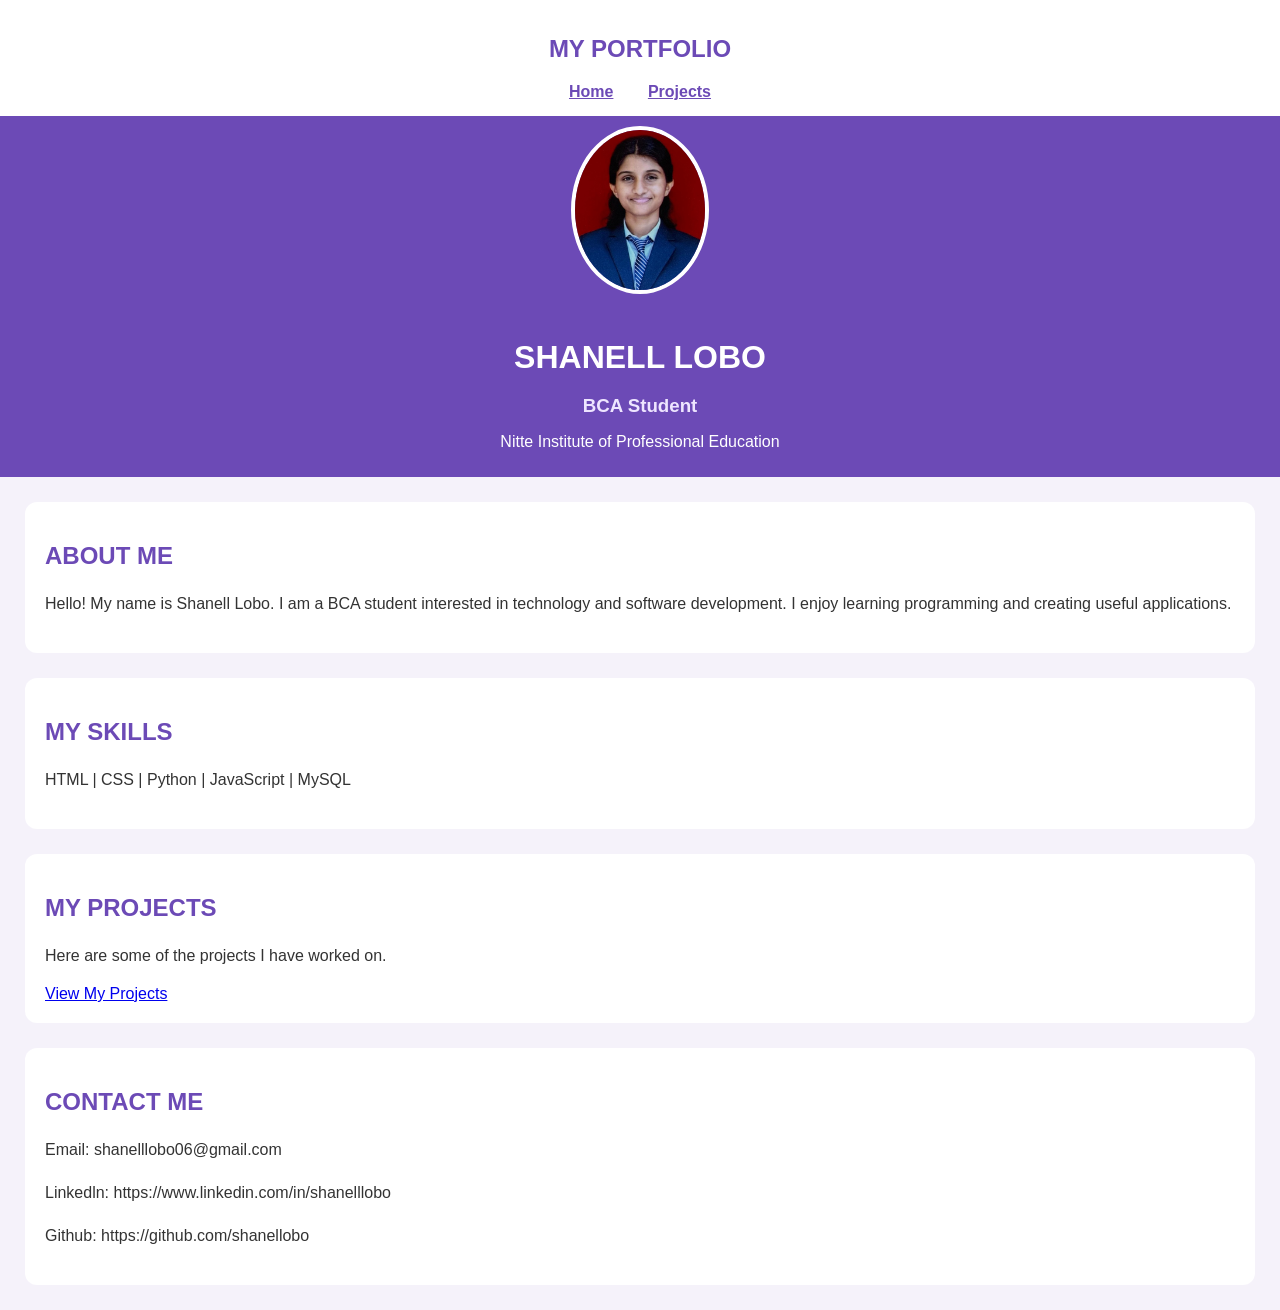
<file: portfolio/index.html>
<!DOCTYPE html>
<html>
<head>
    <title>My Portfolio</title>
    <link rel="stylesheet" href="style.css">
</head>
<body>
    <nav>
        <h2>MY PORTFOLIO</h2>
        <a href="index.html">Home</a>
        <a href="projects.html">Projects</a>
    </nav>

<div class="profile">
    <img src="shanell.jpg" alt="Shanell's photo"
         class="profile-photo">

    <h1>SHANELL LOBO</h1>
    <h3>BCA Student</h3>
    <p>Nitte Institute of Professional Education</p>
</div>


    <div class="about">
        <h2>ABOUT ME</h2>
        <p>
            Hello! My name is Shanell Lobo. I am a BCA student
            interested in technology and software development.
            I enjoy learning programming and creating useful
            applications.
        </p>
    </div>

    <div class="skills">
        <h2>MY SKILLS</h2>
        <p>HTML | CSS | Python | JavaScript | MySQL</p>
    </div>

    <div class="about">
        <h2>MY PROJECTS</h2>
        <p>Here are some of the projects I have worked on.</p>
        <a href="projects.html">View My Projects</a>
    </div>

    <div class="about">
        <h2>CONTACT ME</h2>
        <p>Email: shanelllobo06@gmail.com</p>
        <p>Linkedln: https://www.linkedin.com/in/shanelllobo </p>
        <p>Github: https://github.com/shanellobo</p>
    </div>

</body>
</html>
</file>
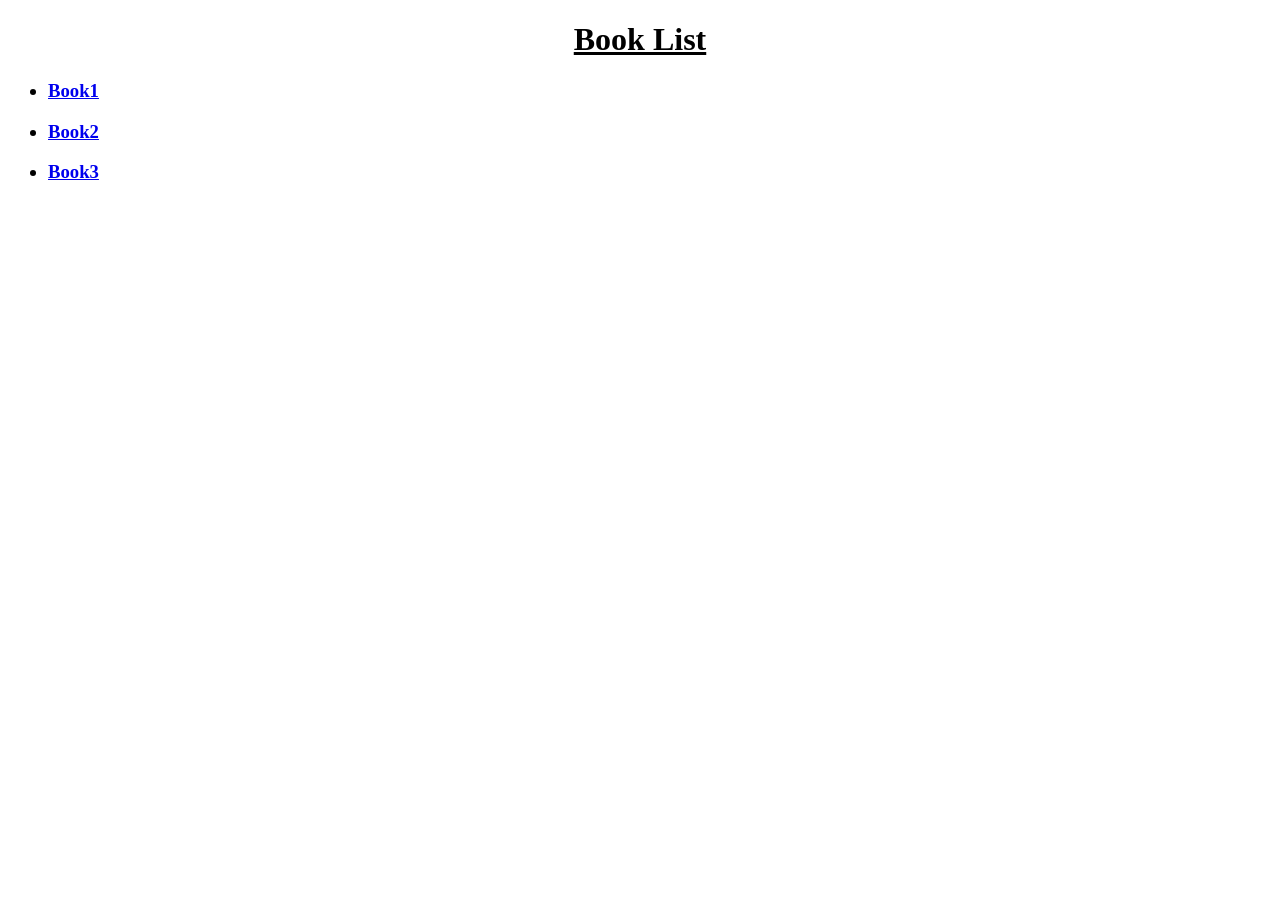
<file: books/book.html>
<!DOCTYPE html>
<html lang="en">
<head>
    <meta charset="UTF-8">
    <meta name="viewport" content="width=device-width, initial-scale=1.0">
    <title>Document</title>
</head>
<body>
    <h1><u><center>Book List</center></u></h1>
    <ul>
        <h3><li><a href="book1.html">Book1</a></li></h3>
        <h3><li><a href="book2.html">Book2</a></li></h3>
        <h3><li><a href="book3.html">Book3</a></li></h3>
    </ul>

    
</body>
</html>
</file>
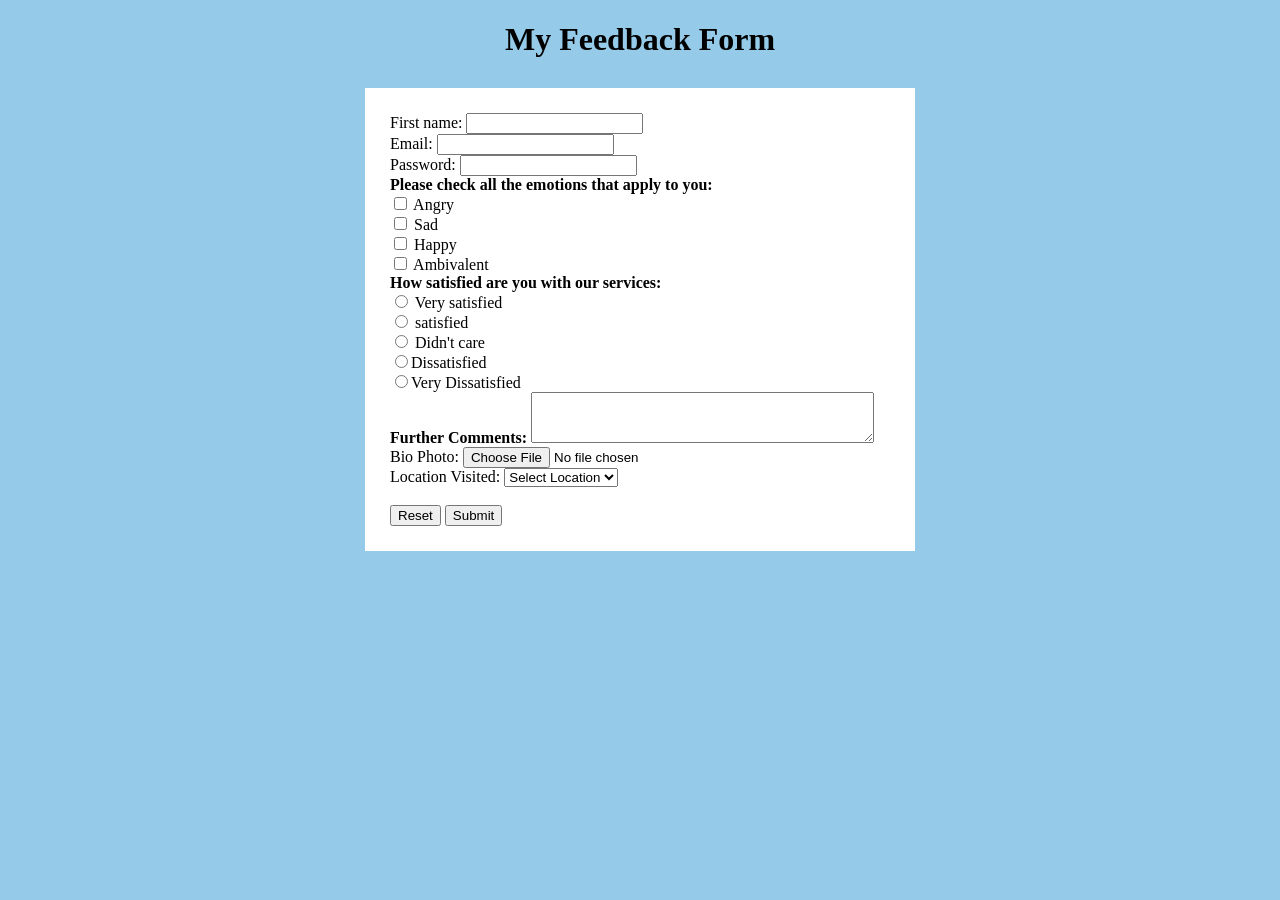
<file: forms/form.html>
<!DOCTYPE html>
<html lang="en">
<head>
    <meta charset="UTF-8">
    <meta name="viewport" content="width=device-width, initial-scale=1.0">
    <title>Document</title>
    <style>
        body {
    background-color: rgb(149, 202, 233);
    }

    form {
        background-color: white;
        width: 500px;
        margin: 30px auto;
        padding: 25px;
    }
    </style>
</head>
<body>
    <center>
    <h1><b>My Feedback Form</b></h1>
    </center>
    <form>
    <label>First name:</label>
    <input type="text" name="name"><br>
    <label>Email:</label>
    <input type="email" id="email" name="email"><br>
    <label>Password:</label>
    <input type="password"required><br>

    <b>Please check all the emotions that apply to you: </b><br>
    <input type="checkbox" name="Angry" value="Angry"> Angry<br>
    <input type="checkbox"> Sad<br>
    <input type="checkbox"> Happy<br>
    <input type="checkbox"> Ambivalent<br>

    <b>How satisfied are you with our services: </b><br>
    <input type="radio" name="satisfaction"> Very satisfied<br>
    <input type="radio" name="satisfaction"> satisfied <br>
    <input type="radio" name="satisfaction"> Didn't care<br>
    <input type="radio" name="satisfaction">Dissatisfied<br>
    <input type="radio" name="satisfaction">Very Dissatisfied<br>

    <b>Further Comments: </b>
    <textarea name="comments" rows="3" cols="40"></textarea><br>

    <label>Bio Photo:</label>
    <input type="file"><br>

    <label>Location Visited:</label>
    <select>
        <option>Select Location</option>
        <option value="mangalore">Mangalore</option>
        <option value="Abu Dhabi">Abu Dhabi</option>
        <option value="Kerala">Kerala</option>
        <option value="Bangalore">Bangalore</option>
    </select><br><br>

    <input type="reset">
    <input type="submit">


</body>
</html>
</file>
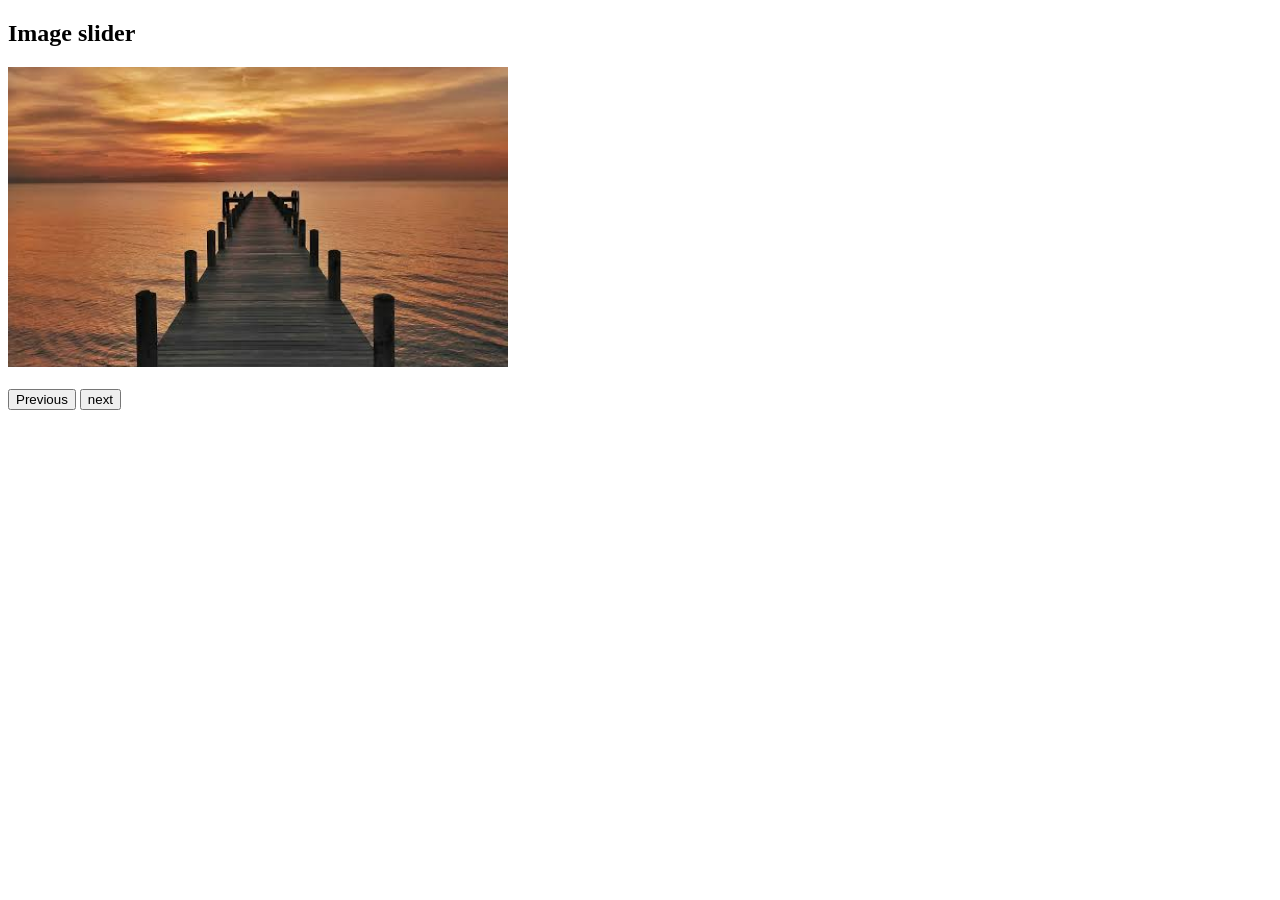
<file: image slider/images.html>
<!DOCTYPE html>
<html lang="en">
<head>
    <meta charset="UTF-8">
    <meta name="viewport" content="width=device-width, initial-scale=1.0">
    <title>Document</title>
    <style> #image 
    { width: 500px;
     height: 300px; 
     object-fit: cover; 
    }
    </style>
</head>
<body>
    <h2> Image slider</h2>
    <img id="image" src="images1.png">
    <br><br>
    <button onclick="previous()"> Previous</button>
    <button onclick="next()"> next</button>
    <script>
        let images=["images1.png","image2.jpg","image3.png","image4.png"];
        let i=0;
        function next()
        {
            i++;
            if(i==images.length){
                i=0;
            }
            document.getElementById("image").src=images[i];
        }
        function previous(){
            i--;
            if(i<0){
                i=images.length-1;
            }
             document.getElementById("image").src=images[i];
        }
        setInterval(next,3000);
    </script>
</body>
</html>
</file>
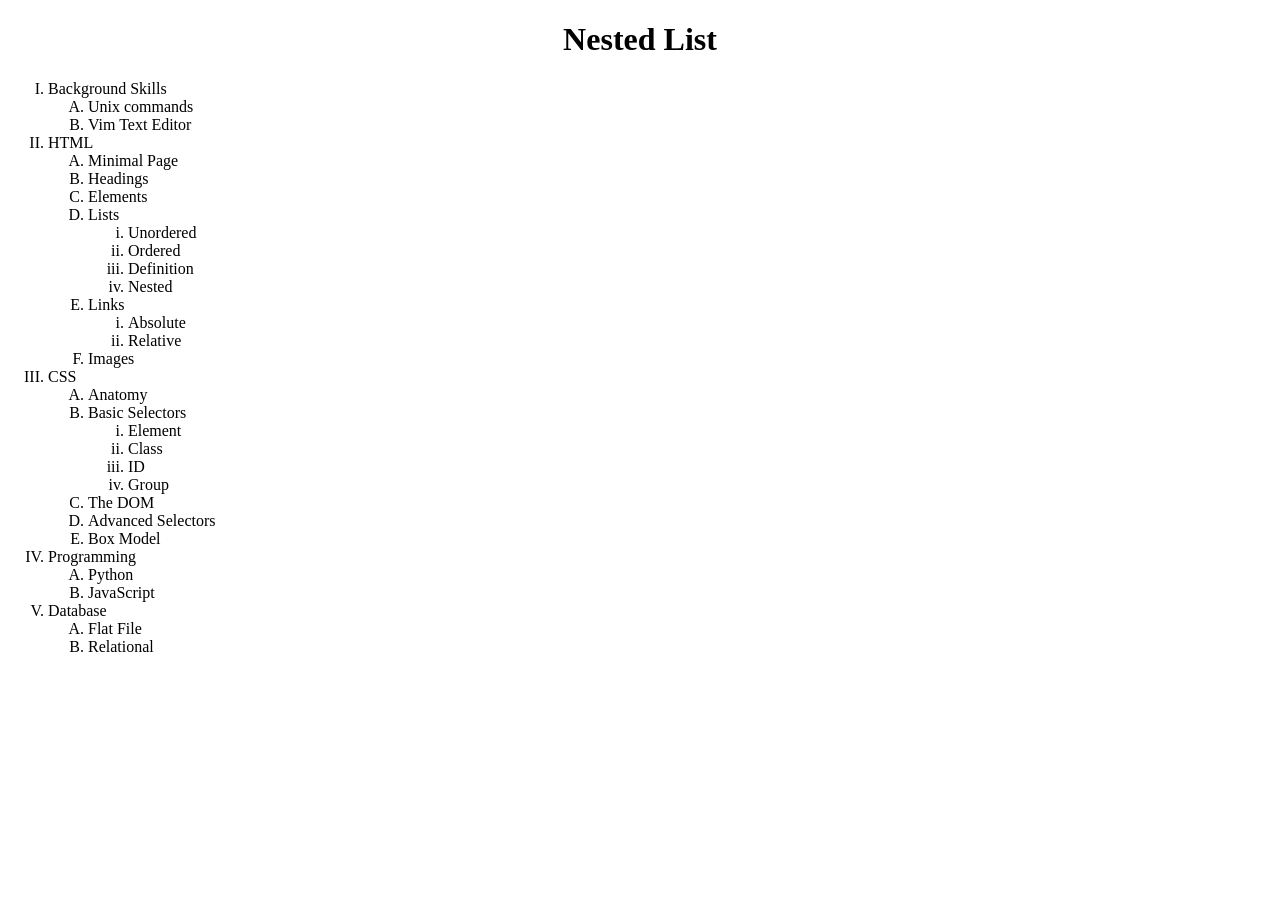
<file: lists/ordered.html>
<!DOCTYPE html>
<html lang="en">
<head>
    <meta charset="UTF-8">
    <meta name="viewport" content="width=device-width, initial-scale=1.0">
    <title>Nested list</title>
</head>
<body>
    <h1 align="center">Nested List</h1>
    <ol type="I">
        <li>Background Skills
            <ol type="A">
                <li>Unix commands</li>
                <li>Vim Text Editor</li>
            </ol>
        </li>
        <li>HTML
            <ol type="A">
                <li>Minimal Page</li>
                <li>Headings</li>
                <li>Elements</li>
                <li>Lists</li>
                <ol type="i"> 
                    <li>Unordered</li>
                    <li>Ordered</li>
                    <li>Definition</li>
                    <li>Nested</li>
                </ol>
                <li>Links</li>
                <ol type="i"> 
                    <li>Absolute</li>
                    <li>Relative</li>
                </ol>
                <li>Images</li>
            </ol>
        </li>
        <li>CSS 
            <ol type="A">
                <li>Anatomy</li>
                <li>Basic Selectors</li>
                <ol type="i">
                    <li>Element</li>
                    <li>Class</li>
                    <li>ID</li>
                    <li>Group</li>
                </ol>
                <li>The DOM</li>
                <li>Advanced Selectors</li>
                <li>Box Model</li>
            </ol>
        </li>
        <li>Programming
            <ol type="A">
                <li>Python</li>
                <li>JavaScript</li>
            </ol>
        </li>
        <li>Database
            <ol type="A">
                <li>Flat File</li>
                <li>Relational</li>
            </ol>
        </li>
    </ol>


</body>
</html>
</file>
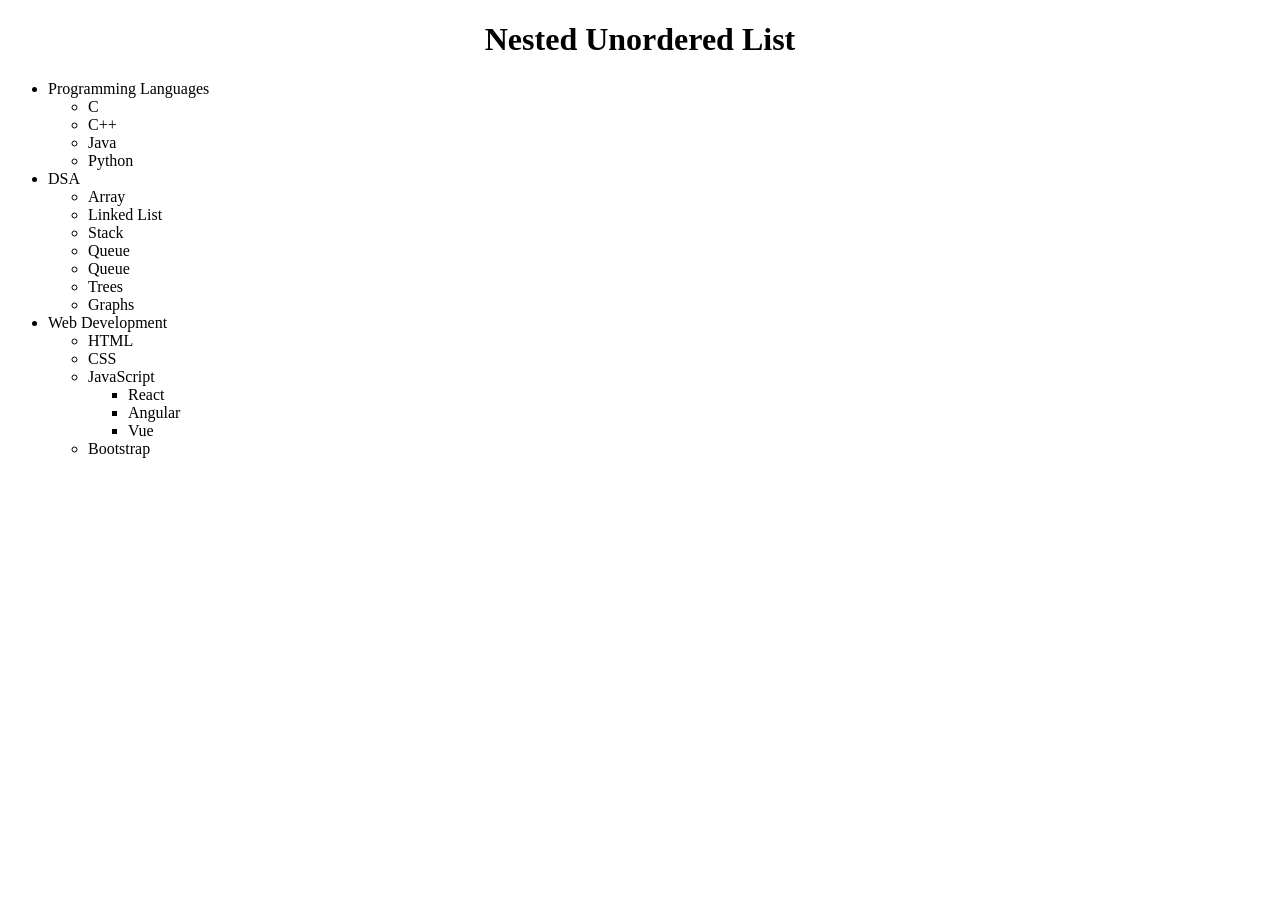
<file: lists/unordered.html>
<!DOCTYPE html>
<html lang="en">
<head>
    <meta charset="UTF-8">
    <meta name="viewport" content="width=device-width, initial-scale=1.0">
    <title>Nested list</title>
</head>
<body>
    <h1 align="center">Nested Unordered List</h1>
    <ul>
        <li>Programming Languages
            <ul>
                <li>C</li>
                <li>C++</li>
                <li>Java</li>
                <li>Python</li>
            </ul>
        </li>
        <li>DSA 
            <ul>
                <li>Array</li>
                <li>Linked List</li>
                <li>Stack</li>
                <li>Queue</li>
                <li>Queue</li>
                <li>Trees</li>
                <li>Graphs</li>
            </ul>
        </li>
        <li>Web Development 
            <ul>
                <li>HTML</li>
                <li>CSS</li>
                <li>JavaScript</li>
                <ul type="square">
                    <li>React</li>
                    <li>Angular</li>
                    <li>Vue</li>
                </ul>
                <li>Bootstrap</li>
            </ul>
        </li>
    </ul>


</body>
</html>
</file>
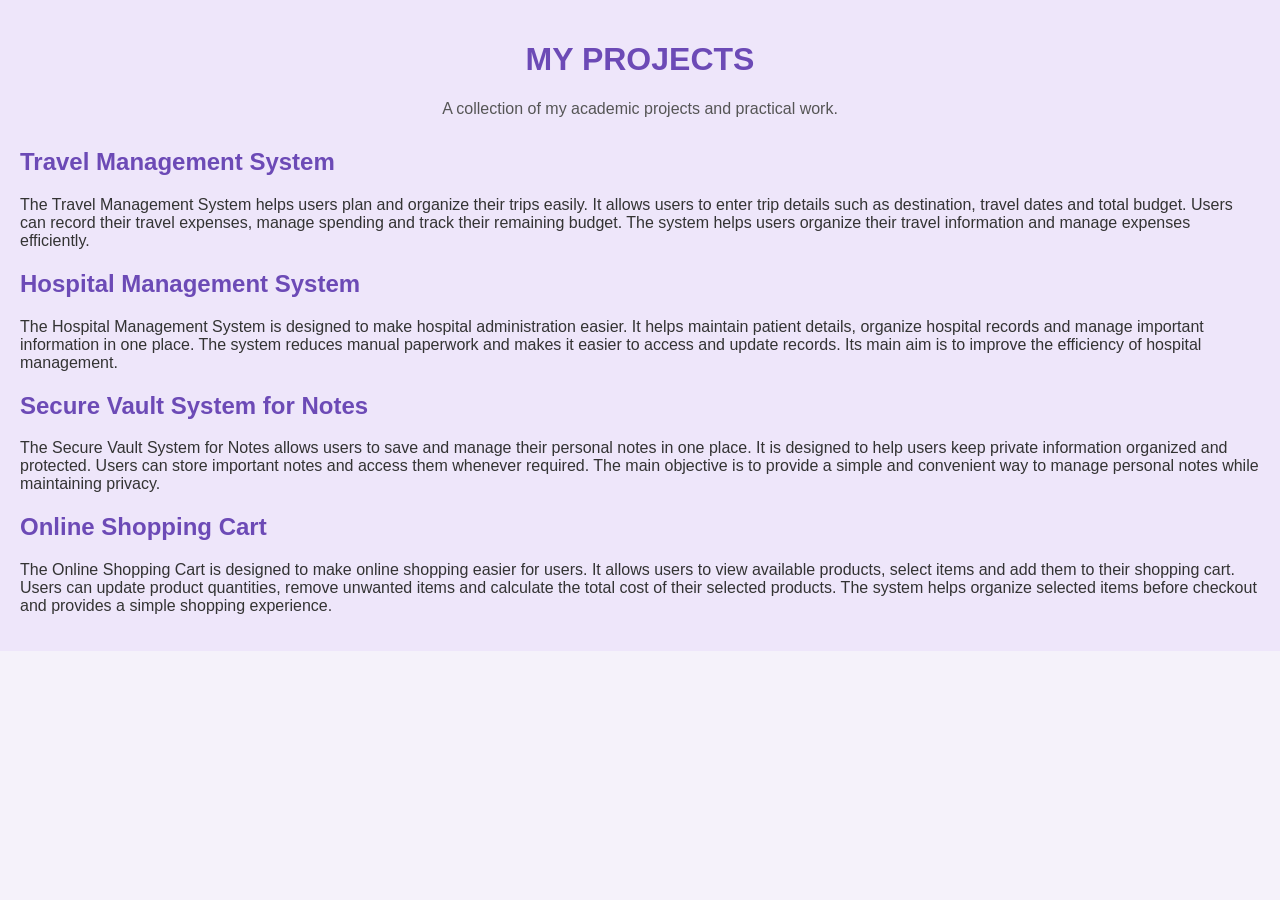
<file: portfolio/projects.html>
<!DOCTYPE html>
<html>
<head>
    <title>My Projects</title>
    <link rel="stylesheet" href="style.css">
</head>
<body>
<div class="projects">

    
<div class="page-heading">
    <h1>MY PROJECTS</h1>
    <p>A collection of my academic projects and practical work.</p>
</div>


    <div class="card">
        <h2>Travel Management System</h2>
        <p>
            The Travel Management System helps users plan and
            organize their trips easily. It allows users to
            enter trip details such as destination, travel dates
            and total budget. Users can record their travel
            expenses, manage spending and track their remaining
            budget. The system helps users organize their travel
            information and manage expenses efficiently.
        </p>
    </div>

    <div class="card">
        <h2>Hospital Management System</h2>
        <p>
            The Hospital Management System is designed to make
            hospital administration easier. It helps maintain
            patient details, organize hospital records and
            manage important information in one place. The
            system reduces manual paperwork and makes it easier
            to access and update records. Its main aim is to
            improve the efficiency of hospital management.
        </p>
    </div>

    <div class="card">
        <h2>Secure Vault System for Notes</h2>
        <p>
            The Secure Vault System for Notes allows users to
            save and manage their personal notes in one place.
            It is designed to help users keep private information
            organized and protected. Users can store important
            notes and access them whenever required. The main
            objective is to provide a simple and convenient way
            to manage personal notes while maintaining privacy.
        </p>
    </div>

    <div class="card">
        <h2>Online Shopping Cart</h2>
        <p>
            The Online Shopping Cart is designed to make online
            shopping easier for users. It allows users to view
            available products, select items and add them to
            their shopping cart. Users can update product
            quantities, remove unwanted items and calculate the
            total cost of their selected products. The system
            helps organize selected items before checkout and
            provides a simple shopping experience.
        </p>
    </div>

</div>
</file>
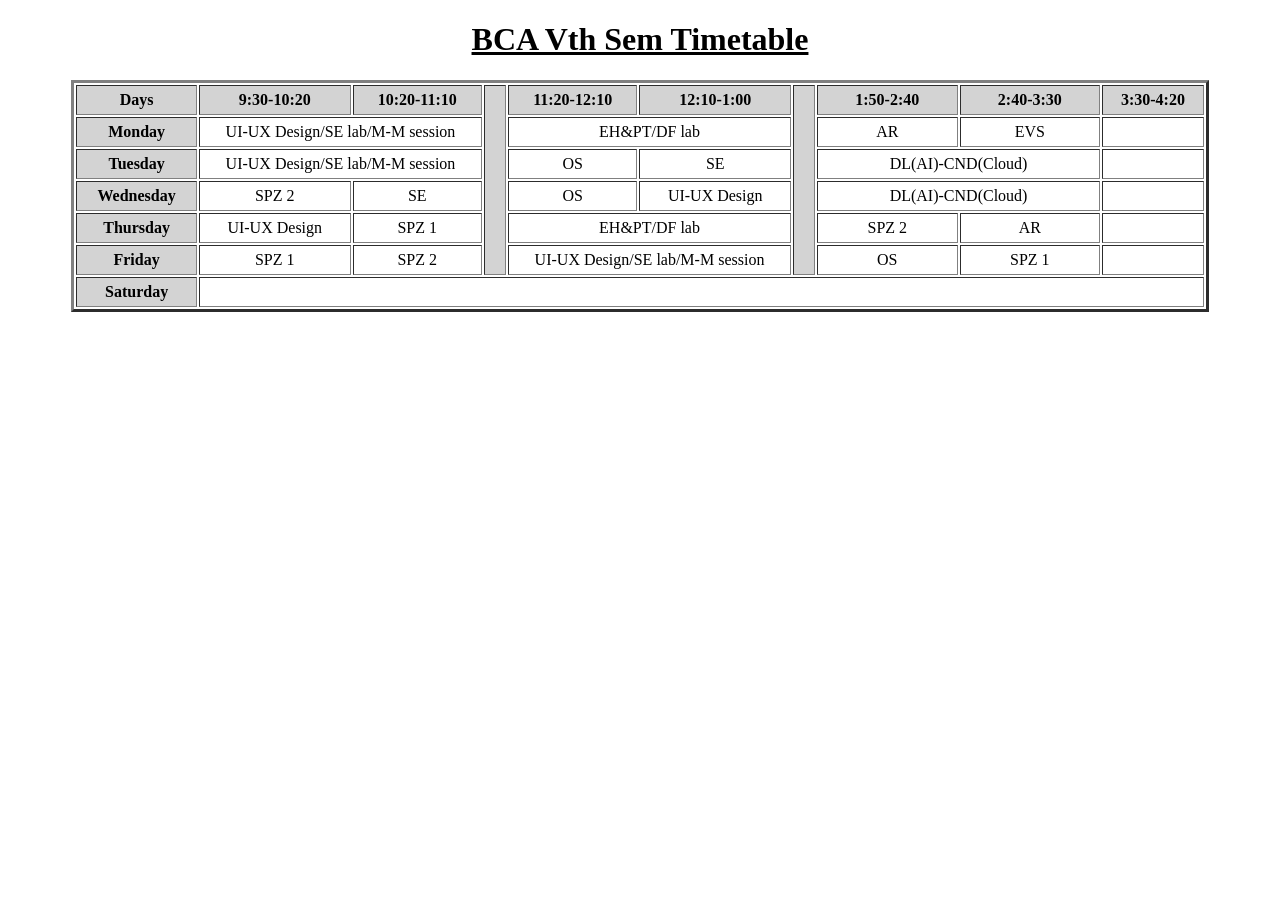
<file: timetable/table.html>
<!DOCTYPE html>
<html lang="en">
<head>
    <meta charset="UTF-8">
    <meta name="viewport" content="width=device-width, initial-scale=1.0">
    <title>Document</title>
</head>
<body>
    <center>
    <h1><b><u>BCA Vth Sem Timetable</u></b></h1>
    </center>
    <table border="3" width="90%" cellpadding="5" cellspacing="2" align="center" >
        <tr align="center">
            <th bgcolor="lightgrey">Days</th>
            <th bgcolor="lightgrey">9:30-10:20</th>
            <th bgcolor="lightgrey">10:20-11:10</th>
            <td bgcolor="lightgrey" rowspan="6" width="10"></td>
            <th bgcolor="lightgrey">11:20-12:10</th>
            <th bgcolor="lightgrey">12:10-1:00</th>
            <td bgcolor="lightgrey" rowspan="6" width="10"></td>
            <th bgcolor="lightgrey">1:50-2:40</th>
            <th bgcolor="lightgrey">2:40-3:30</th>
            <th bgcolor="lightgrey">3:30-4:20</th>
        </tr>
        <tr align="center">
            <th bgcolor="lightgrey">Monday </th>
            <td colspan="2" width="200" align="center">UI-UX Design/SE lab/M-M session</td>
            <td colspan="2" width="200" align="center">EH&PT/DF lab</td>
            <td>AR</td>
            <td>EVS</td>
            <td></td>
        </tr>
        <tr align="center">
            <th bgcolor="lightgrey">Tuesday</th>
            <td colspan="2" width="200" align="center">UI-UX Design/SE lab/M-M session</td>
            <td>OS</td>
            <td>SE</td>
            <td colspan="2" width="200" align="center">DL(AI)-CND(Cloud)</td>
            <td></td>
        </tr>
        <tr align="center">
            <th bgcolor="lightgrey">Wednesday</th>
            <td>SPZ 2</td>
            <td>SE</td>
            <td>OS</td>
            <td>UI-UX Design</td>
            <td colspan="2" width="200" align="center">DL(AI)-CND(Cloud)</td>
            <td></td>
        </tr>
        <tr align="center">
            <th bgcolor="lightgrey">Thursday</th>
            <td>UI-UX Design</td>
            <td>SPZ 1</td>
            <td colspan="2" width="200" align="center">EH&PT/DF lab</td>
            <td>SPZ 2</td>
            <td>AR</td>
            <td></td>
        </tr>
        <tr align="center">
            <th bgcolor="lightgrey">Friday</th>
            <td>SPZ 1</td>
            <td>SPZ 2</td>
            <td colspan="2" width="200" align="center">UI-UX Design/SE lab/M-M session</td>
            <td>OS</td>
            <td>SPZ 1</td>
            <td></td>
        </tr>
        <tr align="center">
            <th bgcolor="lightgrey">Saturday</th>
            <td colspan="9"></td>
        </tr>
    </table>
</body>
</html>
</file>
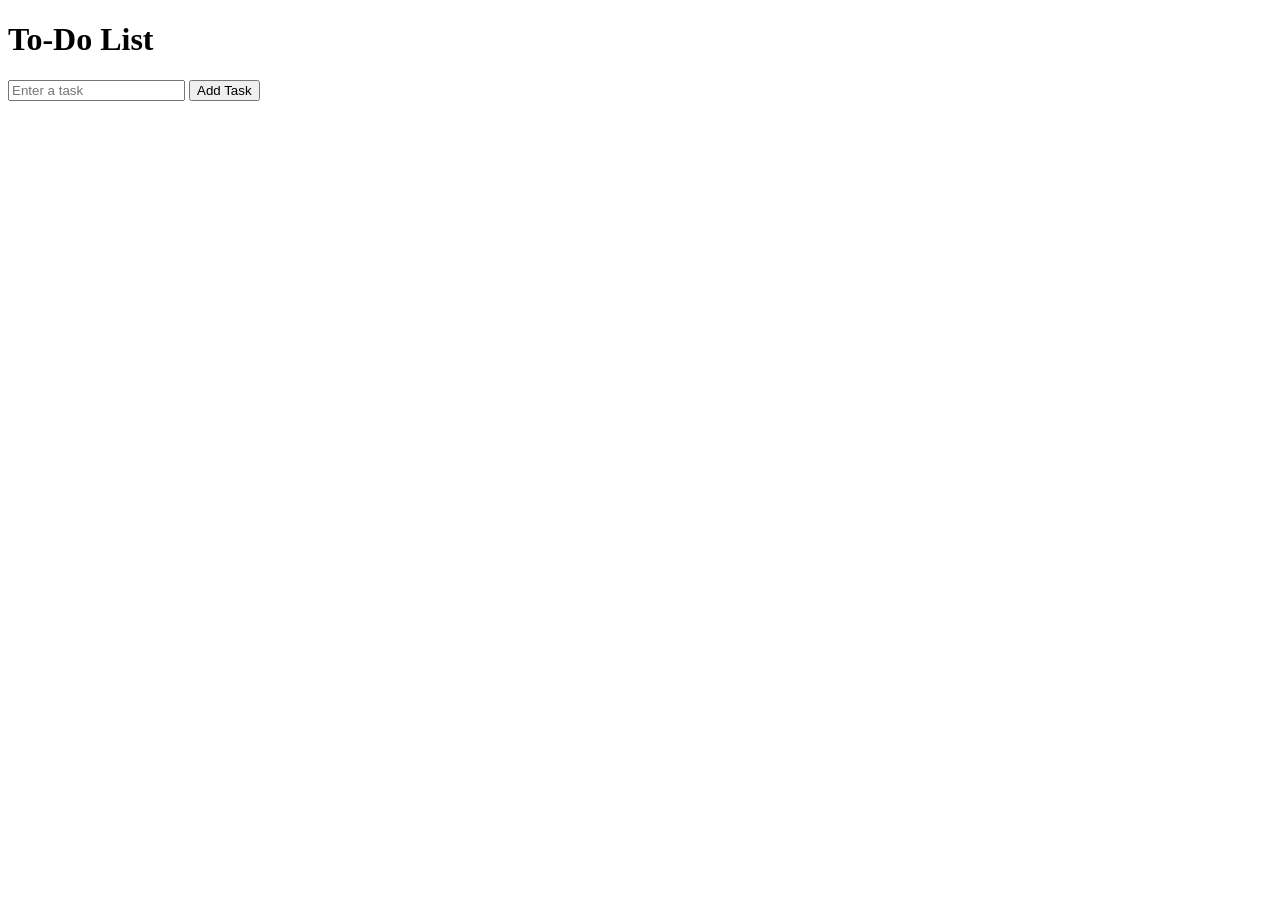
<file: to do list/todolist.html>
<!DOCTYPE html>
<html lang="en">
<head>
    <meta charset="UTF-8">
    <meta name="viewport" content="width=device-width, initial-scale=1.0">
    <title>To-Do List</title>
</head>
<body>
    <h1> To-Do List </h1>
    <input type="text" id="tinput" placeholder="Enter a task">
    <button onclick="addTask()">Add Task</button>
    <ul id="tlist"></ul>
    <script>

        function addTask(){
            let task = document.getElementById("tinput").value;
            if (task == ""){
                alert("Please Enter a task ");
                return;
            }

            let li = document.createElement("li");
            let taskText = document.createElement("span");
            taskText.textContent = task;
            let editButton = document.createElement("button");
            editButton.textContent = "edit";
            editButton.onclick = function(){
                editTask(taskText);
            };
            let deleteButton = document.createElement("button");
            deleteButton.textContent = "Delete";
            deleteButton.onclick = function(){
                deleteTask(li);
            };
            li.appendChild(taskText);
            li.appendChild(editButton);
            li.appendChild(deleteButton);
            document.getElementById("tlist").appendChild(li);
            document.getElementById("tinput").value = "";
        }

        function editTask(taskText) {
            let newTask = prompt("Edit task:", taskText.textContent);
            
            if (newTask !== null && newTask.trim() !== ""){
                taskText.textContent = newTask;
            }
        }

        function deleteTask(li){
            li.remove();
        }


    </script>
    
</body>
</html>
</file>
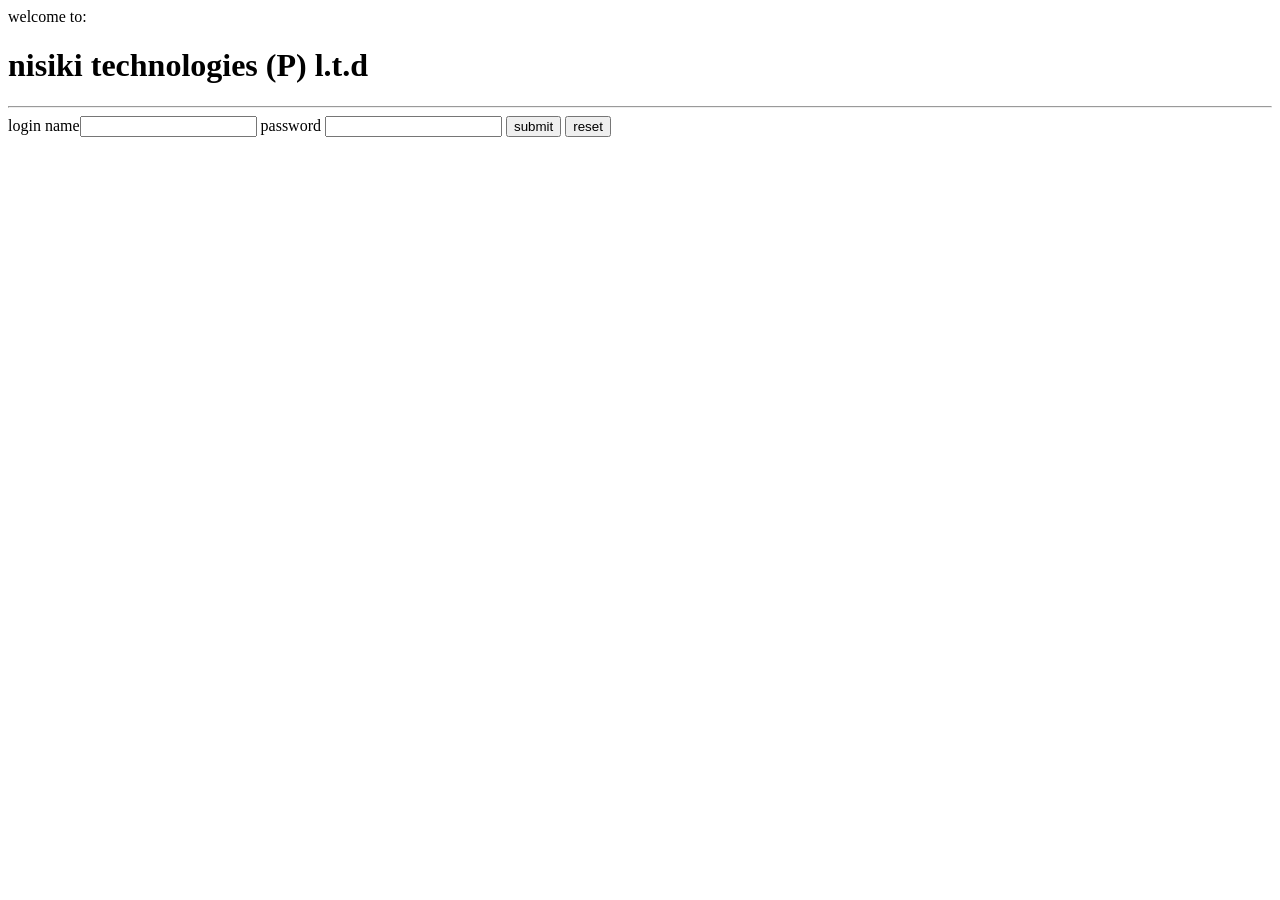
<file: user registation/script.html>
<html>
    <head>
        <script language="javascript"> 
        function submitinfo() {
        if(qz.log.value=="")
            alert("enter login name")
        else if (qz.pas.value=="")
            alert("enter password")
        }
        </script>
    </head>
    <body>
        <form name="qz">
            welcome to:
            <h1> nisiki technologies (P) l.t.d</h1>
            <hr>
            login name<input type="text" name="log" value="">
            password <input type="password" "text" name="pas" value="">
            <input type="button" value="submit" onclick="submitinfo()">
            <input type="reset" value="reset" name="reset">
        </form>
    </body>
</html>
</file>
<file: portfolio/style.css>
body {
    background-color: #f5f2fa;
    color: #333333;
    font-family: Arial, sans-serif;
    margin: 0;
}

nav {
    background-color: #ffffff;
    padding: 15px;
    text-align: center;
}

nav h2 {
    color: #6c4ab6;
}

nav a {
    color: #6c4ab6;
    margin: 15px;
    font-weight: bold;
}

nav a:hover {
    color: #a17be0;
}


.profile {
    background-color: #6c4ab6;
    color: white;
    text-align: center;
    padding: 10px 10px;
}

.profile h1 {
    margin-bottom: 10px;
}

.profile h3 {
    color: #eee5ff;
    margin-bottom: 10px;
}


.profile-photo {
    width: 130px;
    height: 160px;
    border-radius: 50%;
    object-fit: cover;
    object-position: center;
    border: 4px solid white;
    margin: 0 auto 20px;
}


.about,
.skills {
    background-color: #ffffff;
    margin: 25px;
    padding: 20px;
    border-radius: 12px;
}

h2 {
    color: #6c4ab6;
}

.heading {
    text-align: center;
    color: #6c4ab6;
    margin: 30px;
}


.projects {
    background-color: #eee6fa;
    padding: 20px;
}


.page-heading {
    text-align: center;
    margin: 20px 20px 30px;
}

.page-heading h1 {
    color: #6c4ab6;
    font-size: 32px;
}

.page-heading p {
    color: #555555;
    font-size: 16px;
}

a:hover {
    color: #9575cd;
    text-decoration: underline;
}


.about p,
.skills p {
    line-height: 1.7;
}
</file>
